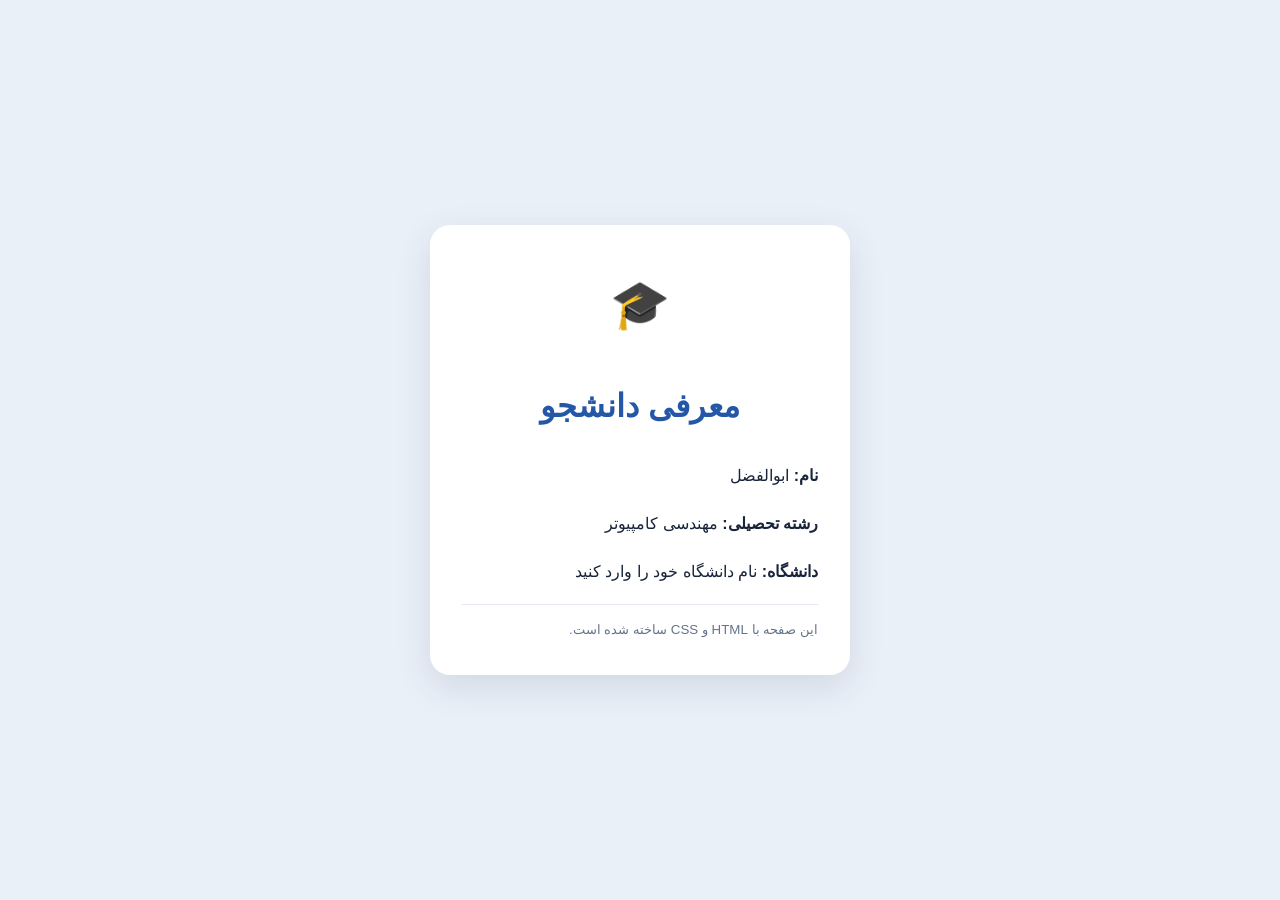
<file: جلسه چهارم/تمرین_های_عملی_جلسه_چهارم/01_صفحه_معرفی_HTML/index.html>
<!DOCTYPE html>
<html lang="fa" dir="rtl"><head><meta charset="UTF-8"><meta name="viewport" content="width=device-width, initial-scale=1"><title>معرفی دانشجو</title><link rel="stylesheet" href="style.css"></head>
<body><main class="card"><div class="icon">🎓</div><h1>معرفی دانشجو</h1><p><b>نام:</b> ابوالفضل</p><p><b>رشته تحصیلی:</b> مهندسی کامپیوتر</p><p><b>دانشگاه:</b> نام دانشگاه خود را وارد کنید</p><small>این صفحه با HTML و CSS ساخته شده است.</small></main></body></html>
</file>
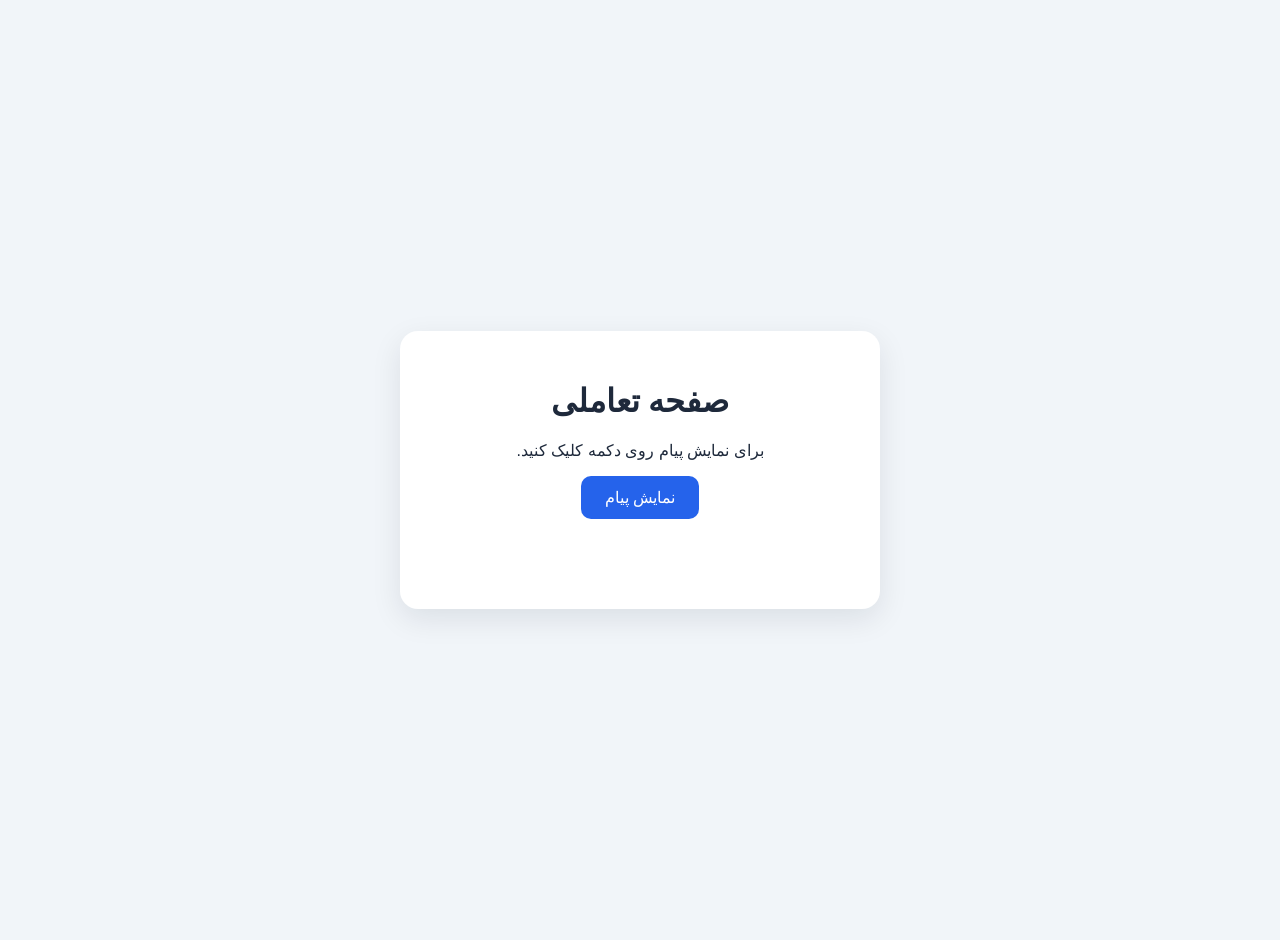
<file: جلسه چهارم/تمرین_های_عملی_جلسه_چهارم/02_صفحه_تعاملی_JavaScript/index.html>
<!DOCTYPE html>
<html lang="fa" dir="rtl"><head><meta charset="UTF-8"><meta name="viewport" content="width=device-width, initial-scale=1"><title>پیام خوشامدگویی</title><link rel="stylesheet" href="style.css"></head>
<body><main class="panel"><h1>صفحه تعاملی</h1><p>برای نمایش پیام روی دکمه کلیک کنید.</p><button id="showBtn">نمایش پیام</button><p id="message" aria-live="polite"></p></main><script src="script.js"></script></body></html>
</file>
<file: جلسه چهارم/تمرین_های_عملی_جلسه_چهارم/01_صفحه_معرفی_HTML/style.css>
*{box-sizing:border-box}body{margin:0;min-height:100vh;display:grid;place-items:center;padding:24px;background:#eaf0f8;font-family:Tahoma,Arial;color:#17243a}.card{width:min(100%,420px);padding:32px;border-radius:20px;background:white;box-shadow:0 12px 35px #20365420;line-height:2}.card h1,.icon{text-align:center}.card h1{color:#2457a7}.icon{font-size:48px}small{display:block;color:#64748b;border-top:1px solid #e5eaf1;padding-top:12px}
</file>
<file: جلسه چهارم/تمرین_های_عملی_جلسه_چهارم/02_صفحه_تعاملی_JavaScript/style.css>
body{margin:0;min-height:100vh;display:grid;place-items:center;padding:20px;background:#f1f5f9;font-family:Tahoma,Arial;color:#1e293b}.panel{width:min(100%,420px);background:white;padding:30px;border-radius:18px;text-align:center;box-shadow:0 10px 30px #0f172a18}button{border:0;border-radius:10px;padding:12px 24px;background:#2563eb;color:white;font:inherit;cursor:pointer}#message{min-height:28px;color:#15803d;font-weight:bold}
</file>
